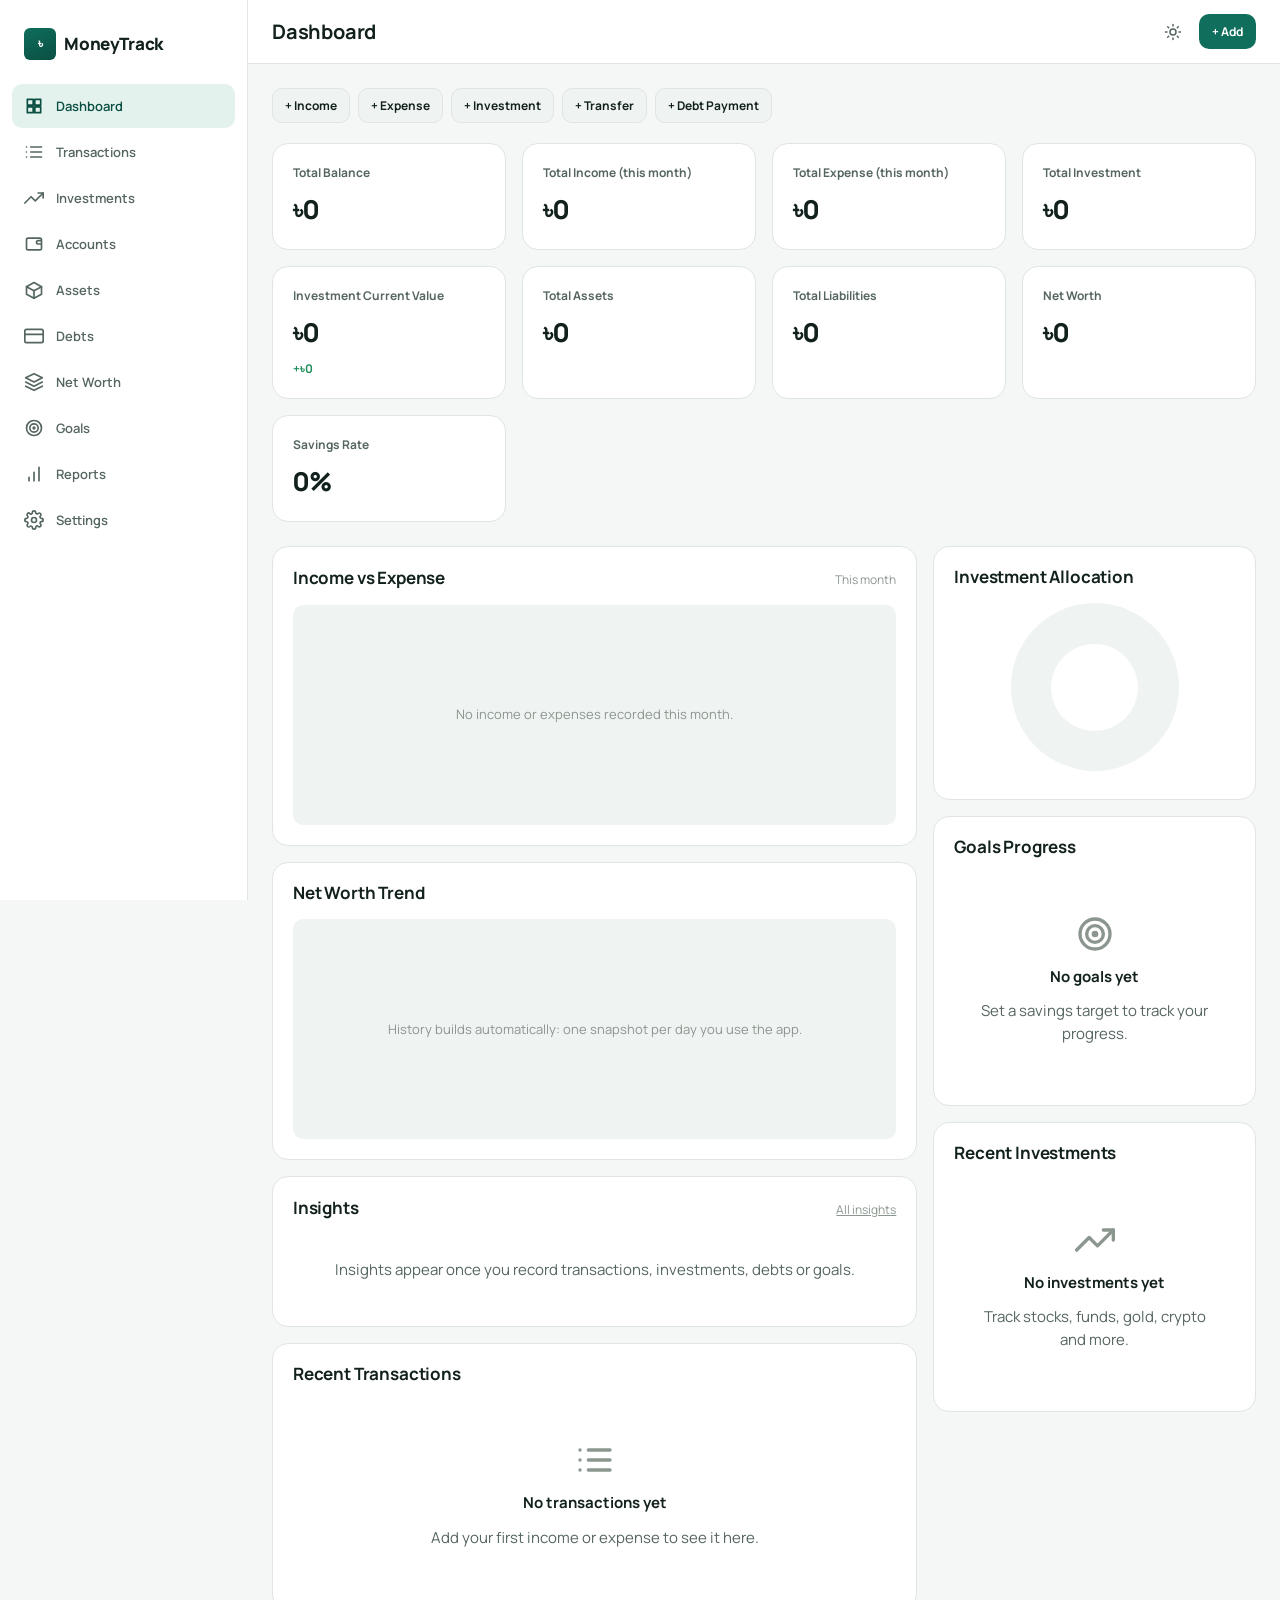
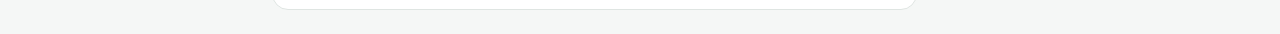
<file: index.html>
<!DOCTYPE html>
<html lang="en">
<head>
<meta charset="UTF-8">
<meta name="viewport" content="width=device-width, initial-scale=1, viewport-fit=cover">
<title>MoneyTrack — Personal Finance & Investment Tracker</title>
<meta name="description" content="Track income, expenses, investments, assets, debts and net worth — all stored locally in your browser.">
<link rel="icon" href="data:image/svg+xml,<svg xmlns=%22http://www.w3.org/2000/svg%22 viewBox=%220 0 100 100%22><text y=%22.9em%22 font-size=%2290%22>৳</text></svg>">
<link rel="preconnect" href="https://fonts.googleapis.com">
<link rel="preconnect" href="https://fonts.gstatic.com" crossorigin>
<link href="https://fonts.googleapis.com/css2?family=Manrope:wght@500;600;700;800&display=swap" rel="stylesheet">
<link rel="stylesheet" href="css/variables.css">
<link rel="stylesheet" href="css/base.css">
<link rel="stylesheet" href="css/layout.css">
<link rel="stylesheet" href="css/components.css">
<link rel="stylesheet" href="css/dashboard.css">
<link rel="stylesheet" href="css/forms.css">
<link rel="stylesheet" href="css/responsive.css">
<link rel="stylesheet" href="css/print.css">
</head>
<body>

<div class="app-shell">
  <!-- Sidebar (desktop) -->
  <aside class="sidebar" aria-label="Primary navigation">
    <div class="sidebar__brand">
      <div class="sidebar__brand-mark">৳</div>
      <span class="sidebar__brand-name">MoneyTrack</span>
    </div>
    <nav class="nav-list" id="sidebarNav" aria-label="Sections"></nav>
  </aside>

  <!-- Header -->
  <header class="app-header">
    <h1 class="app-header__title" id="pageTitle">Dashboard</h1>
    <div class="app-header__actions">
      <div class="menu" id="themeMenu">
        <button class="btn btn-icon btn-ghost" id="themeToggleBtn" aria-label="Change theme" aria-haspopup="true">
          <svg class="icon" viewBox="0 0 24 24" fill="none" stroke="currentColor" stroke-width="2" stroke-linecap="round" stroke-linejoin="round"><circle cx="12" cy="12" r="4"/><path d="M12 2v2M12 20v2M4.9 4.9l1.4 1.4M17.7 17.7l1.4 1.4M2 12h2M20 12h2M4.9 19.1l1.4-1.4M17.7 6.3l1.4-1.4"/></svg>
        </button>
        <div class="menu__panel" id="themeMenuPanel">
          <button class="menu__item" data-theme-choice="light">Light</button>
          <button class="menu__item" data-theme-choice="dark">Dark</button>
          <button class="menu__item" data-theme-choice="system">System</button>
        </div>
      </div>
      <button class="btn btn-primary btn-sm" data-quick-action="Add Transaction">+ Add</button>
    </div>
  </header>

  <!-- Main -->
  <main class="app-main">

    <!-- Dashboard -->
    <section class="view is-active" id="view-dashboard">
      <div class="quick-actions" style="margin-bottom: var(--sp-5);">
        <button class="btn btn-secondary btn-sm" data-quick-action="Income">+ Income</button>
        <button class="btn btn-secondary btn-sm" data-quick-action="Expense">+ Expense</button>
        <button class="btn btn-secondary btn-sm" data-quick-action="Investment">+ Investment</button>
        <button class="btn btn-secondary btn-sm" data-quick-action="Transfer">+ Transfer</button>
        <button class="btn btn-secondary btn-sm" data-quick-action="Debt Payment">+ Debt Payment</button>
      </div>

      <div class="stat-grid" id="dashStatGrid"></div>

      <div class="dash-grid">
        <div class="dash-grid__main">
          <div class="card">
            <div class="card__header"><h3 class="card__title">Income vs Expense</h3><span class="form-hint">This month</span></div>
            <div id="dashIncomeExpenseChart"></div>
          </div>
          <div class="card">
            <div class="card__header"><h3 class="card__title">Net Worth Trend</h3></div>
            <div id="dashNetWorthChart"></div>
          </div>
          <div class="card">
            <div class="card__header"><h3 class="card__title">Insights</h3><a class="form-hint" href="#/reports">All insights</a></div>
            <div class="mini-list" id="dashInsights"></div>
          </div>
          <div class="card">
            <div class="card__header"><h3 class="card__title">Recent Transactions</h3></div>
            <div class="mini-list" id="recentTransactionsList"></div>
          </div>
        </div>
        <div class="dash-grid__side">
          <div class="card">
            <div class="card__header"><h3 class="card__title">Investment Allocation</h3></div>
            <div class="donut-chart" id="dashAllocationChart"></div>
            <div id="dashAllocationLegend"></div>
          </div>
          <div class="card">
            <div class="card__header"><h3 class="card__title">Goals Progress</h3></div>
            <div id="goalsProgressList"></div>
          </div>
          <div class="card">
            <div class="card__header"><h3 class="card__title">Recent Investments</h3></div>
            <div class="mini-list" id="recentInvestmentsList"></div>
          </div>
        </div>
      </div>
    </section>

    <!-- Transactions -->
    <section class="view" id="view-transactions">
      <div class="card" style="margin-bottom:var(--sp-4);">
        <div class="card__header">
          <h3 class="card__title">Transactions</h3>
          <button class="btn btn-primary btn-sm" id="addTransactionBtn">+ Add Transaction</button>
        </div>
        <div class="form-row form-row--3" style="margin-bottom: var(--sp-3);">
          <input type="search" class="form-control" id="txSearchInput" placeholder="Search category or note…">
          <select class="form-control" id="txFilterType"></select>
          <select class="form-control" id="txFilterAccount"></select>
        </div>
        <div class="form-row form-row--4">
          <input type="date" class="form-control" id="txFilterFrom" aria-label="From date">
          <input type="date" class="form-control" id="txFilterTo" aria-label="To date">
          <select class="form-control" id="txFilterSort">
            <option value="date_desc">Newest first</option>
            <option value="date_asc">Oldest first</option>
            <option value="amount_desc">Amount: high to low</option>
            <option value="amount_asc">Amount: low to high</option>
          </select>
          <button class="btn btn-secondary" id="txFilterClearBtn">Clear</button>
        </div>
      </div>
      <div class="card card--flush">
        <div class="empty-state" id="txEmptyState"></div>
        <div class="table-wrap" id="txTableWrap" style="display:none;">
          <table class="data-table">
            <thead><tr><th>Date</th><th>Type</th><th>Category</th><th>Account</th><th>Amount</th><th>Note</th><th></th></tr></thead>
            <tbody id="txTableBody"></tbody>
          </table>
        </div>
      </div>
    </section>

    <!-- Investments -->
    <section class="view" id="view-investments">
      <div class="card__header" style="margin-bottom:var(--sp-4);">
        <h3 class="card__title">Investments</h3>
        <button class="btn btn-primary btn-sm" id="addInvestmentBtn">+ Add Investment</button>
      </div>
      <div class="stat-grid" id="invStatGrid"></div>

      <div class="dash-grid">
        <div class="dash-grid__main">
          <div class="card card--flush">
            <div class="card__header" style="padding:var(--sp-5) var(--sp-5) 0;"><h3 class="card__title">Holdings</h3></div>
            <div class="empty-state" id="invEmptyState">
              <div class="empty-state__title">No investments yet</div>
              <p>Add a stock, fund, gold, crypto or other holding to start tracking performance.</p>
            </div>
            <div class="table-wrap" id="invTableWrap" style="display:none; padding: 0 var(--sp-2) var(--sp-2);">
              <table class="data-table">
                <thead><tr><th>Name</th><th>Type</th><th>Qty</th><th>Current Price</th><th>Invested</th><th>Current Value</th><th>P/L</th><th>ROI</th><th></th></tr></thead>
                <tbody id="invTableBody"></tbody>
              </table>
            </div>
          </div>
        </div>
        <div class="dash-grid__side">
          <div class="card">
            <div class="card__header"><h3 class="card__title">Allocation by Type</h3></div>
            <div class="donut-chart" id="allocationChart"></div>
            <div id="allocationLegend"></div>
          </div>
        </div>
      </div>
    </section>

    <!-- Accounts -->
    <section class="view" id="view-accounts">
      <div class="card__header" style="margin-bottom:var(--sp-4);">
        <h3 class="card__title">Accounts</h3>
        <button class="btn btn-primary btn-sm" id="addAccountBtn">+ Add Account</button>
      </div>
      <div class="stat-grid" id="accountsGrid"></div>
    </section>

    <!-- Assets -->
    <section class="view" id="view-assets">
      <div class="card__header" style="margin-bottom:var(--sp-4);">
        <h3 class="card__title">Assets</h3>
        <button class="btn btn-primary btn-sm" id="addAssetBtn">+ Add Asset</button>
      </div>
      <div class="stat-grid" id="assetStatGrid"></div>
      <div class="card" style="margin-bottom:var(--sp-4);">
        <div class="form-row form-row--filter">
          <input type="search" class="form-control" id="assetSearchInput" placeholder="Search name or notes…" aria-label="Search assets">
          <select class="form-control" id="assetFilterCategory" aria-label="Filter by category"></select>
          <button class="btn btn-secondary" id="assetFilterClearBtn">Clear</button>
        </div>
      </div>
      <div class="card card--flush">
        <div class="empty-state" id="assetEmptyState"></div>
        <div class="table-wrap" id="assetTableWrap" style="display:none;">
          <table class="data-table">
            <thead><tr><th>Name</th><th>Category</th><th>Purchased</th><th>Purchase Value</th><th>Current Value</th><th>Change</th><th></th></tr></thead>
            <tbody id="assetTableBody"></tbody>
          </table>
        </div>
      </div>
    </section>

    <!-- Debts -->
    <section class="view" id="view-debts">
      <div class="card__header" style="margin-bottom:var(--sp-4);">
        <h3 class="card__title">Debts</h3>
        <button class="btn btn-primary btn-sm" id="addDebtBtn">+ Add Debt</button>
      </div>
      <div class="stat-grid" id="debtStatGrid"></div>
      <div class="dash-grid">
        <div class="dash-grid__main">
          <div class="empty-state card" id="debtEmptyState"></div>
          <div class="debt-grid" id="debtGrid"></div>
        </div>
        <div class="dash-grid__side">
          <div class="card">
            <div class="card__header"><h3 class="card__title">Upcoming Due Dates</h3></div>
            <div class="mini-list" id="debtUpcomingList"></div>
          </div>
        </div>
      </div>
    </section>

    <!-- Net Worth -->
    <section class="view" id="view-networth">
      <div class="card nw-hero">
        <span class="stat-card__label">Current Net Worth</span>
        <div class="nw-hero__value num" id="nwValue"></div>
        <div id="nwChange"></div>
      </div>
      <div class="stat-grid stat-grid--5" id="nwStatGrid"></div>
      <div id="nwWarning"></div>
      <div class="dash-grid">
        <div class="dash-grid__main">
          <div class="card">
            <div class="card__header"><h3 class="card__title">Net Worth History</h3></div>
            <div id="nwChart"></div>
          </div>
          <div class="card card--flush">
            <div class="card__header" style="padding:var(--sp-5) var(--sp-5) 0;"><h3 class="card__title">Recent Snapshots</h3></div>
            <div class="table-wrap" style="padding:0 var(--sp-2) var(--sp-2);">
              <table class="data-table">
                <thead><tr><th>Date</th><th>Total Assets</th><th>Liabilities</th><th>Net Worth</th><th>Change</th></tr></thead>
                <tbody id="nwHistoryBody"></tbody>
              </table>
            </div>
          </div>
        </div>
        <div class="dash-grid__side">
          <div class="card">
            <div class="card__header"><h3 class="card__title">Composition</h3></div>
            <div class="stack-bar" id="nwBar"></div>
            <div id="nwLegend"></div>
            <p class="form-hint" style="margin-top:var(--sp-4);"><strong>Net worth</strong> = account balances + other assets + investment current value − liabilities. Each item is counted once: money moved into an investment has already left the account.</p>
          </div>
        </div>
      </div>
    </section>

    <!-- Goals -->
    <section class="view" id="view-goals">
      <div class="card__header" style="margin-bottom:var(--sp-4);">
        <h3 class="card__title">Goals</h3>
        <button class="btn btn-primary btn-sm" id="addGoalBtn">+ Add Goal</button>
      </div>
      <div class="stat-grid" id="goalStatGrid"></div>
      <div class="empty-state card" id="goalEmptyState"></div>
      <div class="goal-grid" id="goalGrid"></div>
    </section>

    <!-- Reports -->
    <section class="view" id="view-reports">
      <div class="card" style="margin-bottom:var(--sp-4);">
        <div class="segmented" id="reportRange" role="group" aria-label="Report period">
          <button type="button" class="segmented__btn is-active" data-range="month" aria-pressed="true">This month</button>
          <button type="button" class="segmented__btn" data-range="last" aria-pressed="false">Last month</button>
          <button type="button" class="segmented__btn" data-range="year" aria-pressed="false">This year</button>
          <button type="button" class="segmented__btn" data-range="custom" aria-pressed="false">Custom</button>
        </div>
        <div class="form-row form-row--dates" id="reportCustom" style="display:none;margin-top:var(--sp-3);">
          <input type="date" class="form-control" id="reportFrom" aria-label="From date">
          <input type="date" class="form-control" id="reportTo" aria-label="To date">
        </div>
        <span class="form-error" id="reportRangeError">Start date must be on or before the end date.</span>
        <p class="form-hint" id="reportRangeLabel" style="margin-top:var(--sp-3);"></p>
      </div>
      <div class="stat-grid stat-grid--5" id="reportStatGrid"></div>
      <div class="card" style="margin-bottom:var(--sp-4);">
        <div class="card__header"><h3 class="card__title">Insights</h3><span class="form-hint">This month so far vs last month</span></div>
        <div class="mini-list" id="reportInsights"></div>
        <p class="form-hint" style="margin-top:var(--sp-3);">Insights describe your recorded data only. They are not financial advice.</p>
      </div>
      <div class="dash-grid">
        <div class="dash-grid__main">
          <div class="card">
            <div class="card__header"><h3 class="card__title">Income vs Expense</h3></div>
            <div id="reportBarChart"></div>
          </div>
          <div class="card">
            <div class="card__header"><h3 class="card__title">Net Worth</h3></div>
            <div id="reportNwChart"></div>
          </div>
        </div>
        <div class="dash-grid__side">
          <div class="card">
            <div class="card__header"><h3 class="card__title">Expense Categories</h3></div>
            <div id="reportCategories"></div>
          </div>
          <div class="card">
            <div class="card__header"><h3 class="card__title">Investment Allocation</h3></div>
            <div class="donut-chart" id="reportDonut"></div>
            <div id="reportAllocation"></div>
          </div>
        </div>
      </div>
      <p class="form-hint" style="margin-top:var(--sp-4);">Income and expenses exclude transfers, debt payments and investment contributions. Investment P/L and allocation reflect current holdings.</p>
    </section>

    <!-- Settings -->
    <section class="view" id="view-settings"></section>

  </main>

  <!-- Bottom nav (mobile) -->
  <nav class="bottom-nav" aria-label="Primary navigation">
    <div class="bottom-nav__list" id="bottomNavList"></div>
  </nav>
  <div class="more-sheet" id="moreSheet" role="menu" aria-label="More sections"></div>
  <button class="fab" id="fabAdd" aria-label="Quick add">+</button>
</div>

<!-- Confirm dialog -->
<div class="modal-backdrop" id="confirmBackdrop">
  <div class="modal modal--sm" role="alertdialog" aria-modal="true" aria-labelledby="confirmTitle">
    <div class="modal__header"><h3 id="confirmTitle">Are you sure?</h3></div>
    <div class="modal__body"><p id="confirmMessage"></p></div>
    <div class="modal__footer">
      <button class="btn btn-secondary" id="confirmCancelBtn">Cancel</button>
      <button class="btn btn-primary" id="confirmOkBtn">Confirm</button>
    </div>
  </div>
</div>

<!-- Account modal -->
<div class="modal-backdrop" id="accountModalBackdrop">
  <div class="modal" role="dialog" aria-modal="true" aria-labelledby="accountModalTitle">
    <div class="modal__header">
      <h3 id="accountModalTitle">Add Account</h3>
      <button class="btn btn-icon btn-ghost" id="accountModalCloseBtn" aria-label="Close"><svg class="icon" viewBox="0 0 24 24" fill="none" stroke="currentColor" stroke-width="2" stroke-linecap="round" stroke-linejoin="round" aria-hidden="true"><path d="M18 6L6 18M6 6l12 12"/></svg></button>
    </div>
    <form id="accountForm">
      <div class="modal__body">
        <input type="hidden" id="accountId">
        <div class="form-group">
          <label class="form-label" for="accountName">Account name <span class="required">*</span></label>
          <input type="text" class="form-control" id="accountName" placeholder="e.g. bKash, City Bank" required>
          <span class="form-error">Account name is required.</span>
        </div>
        <div class="form-row">
          <div class="form-group">
            <label class="form-label" for="accountType">Account type</label>
            <select class="form-control" id="accountType"></select>
          </div>
          <div class="form-group">
            <label class="form-label" for="accountOpeningBalance">Opening balance <span class="required">*</span></label>
            <div class="input-prefix-group">
              <span class="prefix">৳</span>
              <input type="number" step="0.01" class="form-control" id="accountOpeningBalance" placeholder="0">
            </div>
            <span class="form-error">Enter a valid amount.</span>
            <span class="form-hint" id="accountOpeningBalanceHint" style="display:none;">Balance now updates automatically from transactions.</span>
          </div>
        </div>
        <div class="form-group">
          <label class="form-label" for="accountNotes">Notes</label>
          <textarea class="form-control" id="accountNotes" placeholder="Optional"></textarea>
        </div>
      </div>
      <div class="modal__footer">
        <button type="button" class="btn btn-secondary" id="accountModalCancelBtn">Cancel</button>
        <button type="submit" class="btn btn-primary">Save Account</button>
      </div>
    </form>
  </div>
</div>

<!-- Transaction modal -->
<div class="modal-backdrop" id="txModalBackdrop">
  <div class="modal" role="dialog" aria-modal="true" aria-labelledby="txModalTitle">
    <div class="modal__header">
      <h3 id="txModalTitle">Add Transaction</h3>
      <button class="btn btn-icon btn-ghost" id="txModalCloseBtn" aria-label="Close"><svg class="icon" viewBox="0 0 24 24" fill="none" stroke="currentColor" stroke-width="2" stroke-linecap="round" stroke-linejoin="round" aria-hidden="true"><path d="M18 6L6 18M6 6l12 12"/></svg></button>
    </div>
    <form id="txForm">
      <div class="modal__body">
        <input type="hidden" id="txId">
        <div class="form-row">
          <div class="form-group">
            <label class="form-label" for="txType">Type</label>
            <select class="form-control" id="txType"></select>
          </div>
          <div class="form-group">
            <label class="form-label" for="txAmount">Amount <span class="required">*</span></label>
            <div class="input-prefix-group">
              <span class="prefix">৳</span>
              <input type="number" step="0.01" min="0.01" class="form-control" id="txAmount" placeholder="0">
            </div>
            <span class="form-error">Enter an amount greater than 0.</span>
          </div>
        </div>
        <div class="form-group" id="txCategoryGroup">
          <label class="form-label" for="txCategory">Category <span class="required">*</span></label>
          <input type="text" class="form-control" id="txCategory" list="txCategoryList" placeholder="Select or type a category">
          <datalist id="txCategoryList"></datalist>
          <span class="form-error">Category is required.</span>
        </div>
        <div class="form-group" id="txDebtGroup" style="display:none;">
          <label class="form-label" for="txDebt">Debt (optional)</label>
          <select class="form-control" id="txDebt"></select>
          <span class="form-hint">Linking reduces the debt's remaining amount automatically.</span>
        </div>
        <div class="form-row">
          <div class="form-group">
            <label class="form-label" for="txAccount">Account <span class="required">*</span></label>
            <select class="form-control" id="txAccount"></select>
            <span class="form-error">Select an account.</span>
          </div>
          <div class="form-group" id="txToAccountGroup" style="display:none;">
            <label class="form-label" for="txToAccount">To account <span class="required">*</span></label>
            <select class="form-control" id="txToAccount"></select>
            <span class="form-error">Select a different account.</span>
          </div>
          <div class="form-group">
            <label class="form-label" for="txDate">Date <span class="required">*</span></label>
            <input type="date" class="form-control" id="txDate">
            <span class="form-error">Date is required.</span>
          </div>
        </div>
        <div class="form-group">
          <label class="form-label" for="txNote">Note</label>
          <textarea class="form-control" id="txNote" placeholder="Optional"></textarea>
        </div>
      </div>
      <div class="modal__footer">
        <button type="button" class="btn btn-secondary" id="txModalCancelBtn">Cancel</button>
        <button type="submit" class="btn btn-primary">Save Transaction</button>
      </div>
    </form>
  </div>
</div>

<!-- Investment modal -->
<div class="modal-backdrop" id="invModalBackdrop">
  <div class="modal" role="dialog" aria-modal="true" aria-labelledby="invModalTitle">
    <div class="modal__header">
      <h3 id="invModalTitle">Add Investment</h3>
      <button class="btn btn-icon btn-ghost" id="invModalCloseBtn" aria-label="Close"><svg class="icon" viewBox="0 0 24 24" fill="none" stroke="currentColor" stroke-width="2" stroke-linecap="round" stroke-linejoin="round" aria-hidden="true"><path d="M18 6L6 18M6 6l12 12"/></svg></button>
    </div>
    <form id="invForm">
      <div class="modal__body">
        <input type="hidden" id="invId">
        <div class="form-row">
          <div class="form-group">
            <label class="form-label" for="invType">Investment type</label>
            <select class="form-control" id="invType"></select>
          </div>
          <div class="form-group">
            <label class="form-label" for="invName">Name <span class="required">*</span></label>
            <input type="text" class="form-control" id="invName" placeholder="e.g. Grameenphone, BDT Gold">
            <span class="form-error">Name is required.</span>
          </div>
        </div>
        <div class="form-row">
          <div class="form-group">
            <label class="form-label" for="invQuantity">Quantity <span class="required">*</span></label>
            <input type="number" step="0.0001" min="0.0001" class="form-control" id="invQuantity" placeholder="1">
            <span class="form-error">Enter a valid quantity.</span>
          </div>
          <div class="form-group">
            <label class="form-label" for="invBuyPrice">Buy price</label>
            <div class="input-prefix-group"><span class="prefix">৳</span><input type="number" step="0.01" class="form-control" id="invBuyPrice" placeholder="0"></div>
          </div>
        </div>
        <div class="form-row">
          <div class="form-group">
            <label class="form-label" for="invInvestedAmount">Invested amount <span class="required">*</span></label>
            <div class="input-prefix-group"><span class="prefix">৳</span><input type="number" step="0.01" class="form-control" id="invInvestedAmount" placeholder="0"></div>
            <span class="form-hint">Auto-fills from quantity × buy price; edit freely. Adding a holding here doesn't move money out of an account. If this came from an account, also record an "Investment Contribution" transaction for the same amount so it isn't double-counted.</span>
            <span class="form-error">Enter a valid amount.</span>
          </div>
          <div class="form-group">
            <label class="form-label" for="invCurrentPrice">Current price <span class="required">*</span></label>
            <div class="input-prefix-group"><span class="prefix">৳</span><input type="number" step="0.01" class="form-control" id="invCurrentPrice" placeholder="0"></div>
            <span class="form-error">Enter a valid price.</span>
          </div>
        </div>
        <div class="form-row">
          <div class="form-group">
            <label class="form-label" for="invFees">Fees</label>
            <div class="input-prefix-group"><span class="prefix">৳</span><input type="number" step="0.01" class="form-control" id="invFees" placeholder="0"></div>
          </div>
          <div class="form-group">
            <label class="form-label" for="invDate">Purchase date <span class="required">*</span></label>
            <input type="date" class="form-control" id="invDate">
            <span class="form-error">Date is required.</span>
          </div>
        </div>
        <div class="form-group">
          <label class="form-label" for="invNotes">Notes</label>
          <textarea class="form-control" id="invNotes" placeholder="Optional"></textarea>
        </div>
      </div>
      <div class="modal__footer">
        <button type="button" class="btn btn-secondary" id="invModalCancelBtn">Cancel</button>
        <button type="submit" class="btn btn-primary">Save Investment</button>
      </div>
    </form>
  </div>
</div>

<!-- Asset modal -->
<div class="modal-backdrop" id="assetModalBackdrop">
  <div class="modal" role="dialog" aria-modal="true" aria-labelledby="assetModalTitle">
    <div class="modal__header">
      <h3 id="assetModalTitle">Add Asset</h3>
      <button class="btn btn-icon btn-ghost" id="assetModalCloseBtn" aria-label="Close"><svg class="icon" viewBox="0 0 24 24" fill="none" stroke="currentColor" stroke-width="2" stroke-linecap="round" stroke-linejoin="round" aria-hidden="true"><path d="M18 6L6 18M6 6l12 12"/></svg></button>
    </div>
    <form id="assetForm">
      <div class="modal__body">
        <input type="hidden" id="assetId">
        <div class="form-group">
          <label class="form-label" for="assetName">Name <span class="required">*</span></label>
          <input type="text" class="form-control" id="assetName" placeholder="e.g. Flat in Uttara, Toyota Axio">
          <span class="form-error">Name is required.</span>
        </div>
        <div class="form-group">
          <label class="form-label" for="assetCategory">Category</label>
          <select class="form-control" id="assetCategory"></select>
          <span class="form-hint">Tracked as an investment already? Keep it in Investments only, so net worth isn't counted twice.</span>
        </div>
        <div class="form-row">
          <div class="form-group">
            <label class="form-label" for="assetPurchaseValue">Purchase value <span class="required">*</span></label>
            <div class="input-prefix-group"><span class="prefix">৳</span><input type="number" step="0.01" min="0" class="form-control" id="assetPurchaseValue" placeholder="0"></div>
            <span class="form-error">Enter a valid amount.</span>
          </div>
          <div class="form-group">
            <label class="form-label" for="assetCurrentValue">Current estimated value <span class="required">*</span></label>
            <div class="input-prefix-group"><span class="prefix">৳</span><input type="number" step="0.01" min="0" class="form-control" id="assetCurrentValue" placeholder="0"></div>
            <span class="form-error">Enter a valid amount.</span>
          </div>
        </div>
        <div class="form-group">
          <label class="form-label" for="assetPurchaseDate">Purchase date</label>
          <input type="date" class="form-control" id="assetPurchaseDate">
        </div>
        <div class="form-group">
          <label class="form-label" for="assetNotes">Notes</label>
          <textarea class="form-control" id="assetNotes" placeholder="Optional"></textarea>
        </div>
      </div>
      <div class="modal__footer">
        <button type="button" class="btn btn-secondary" id="assetModalCancelBtn">Cancel</button>
        <button type="submit" class="btn btn-primary">Save Asset</button>
      </div>
    </form>
  </div>
</div>

<!-- Debt modal -->
<div class="modal-backdrop" id="debtModalBackdrop">
  <div class="modal" role="dialog" aria-modal="true" aria-labelledby="debtModalTitle">
    <div class="modal__header">
      <h3 id="debtModalTitle">Add Debt</h3>
      <button class="btn btn-icon btn-ghost" id="debtModalCloseBtn" aria-label="Close"><svg class="icon" viewBox="0 0 24 24" fill="none" stroke="currentColor" stroke-width="2" stroke-linecap="round" stroke-linejoin="round" aria-hidden="true"><path d="M18 6L6 18M6 6l12 12"/></svg></button>
    </div>
    <form id="debtForm">
      <div class="modal__body">
        <input type="hidden" id="debtId">
        <div class="form-row">
          <div class="form-group">
            <label class="form-label" for="debtName">Name <span class="required">*</span></label>
            <input type="text" class="form-control" id="debtName" placeholder="e.g. Bank loan, Visa card">
            <span class="form-error">Name is required.</span>
          </div>
          <div class="form-group">
            <label class="form-label" for="debtType">Type</label>
            <select class="form-control" id="debtType"></select>
          </div>
        </div>
        <div class="form-row">
          <div class="form-group">
            <label class="form-label" for="debtOriginal">Original amount <span class="required">*</span></label>
            <div class="input-prefix-group"><span class="prefix">৳</span><input type="number" step="0.01" min="0.01" class="form-control" id="debtOriginal" placeholder="0"></div>
            <span class="form-error">Enter an amount greater than 0.</span>
          </div>
          <div class="form-group">
            <label class="form-label" for="debtPaid">Paid amount</label>
            <div class="input-prefix-group"><span class="prefix">৳</span><input type="number" step="0.01" min="0" class="form-control" id="debtPaid" placeholder="0"></div>
            <span class="form-error" id="debtPaidError">Enter a valid amount.</span>
            <span class="form-hint" id="debtPaidHint" style="display:none;"></span>
          </div>
        </div>
        <div class="form-group">
          <label class="form-label" for="debtRemaining">Remaining amount</label>
          <div class="input-prefix-group"><span class="prefix">৳</span><input type="text" class="form-control" id="debtRemaining" readonly tabindex="-1"></div>
          <span class="form-hint">Original amount − paid amount.</span>
        </div>
        <div class="form-row">
          <div class="form-group">
            <label class="form-label" for="debtInterest">Interest rate (%)</label>
            <input type="number" step="0.01" min="0" class="form-control" id="debtInterest" placeholder="0">
            <span class="form-error">Enter a valid rate.</span>
          </div>
          <div class="form-group">
            <label class="form-label" for="debtMonthly">Monthly payment</label>
            <div class="input-prefix-group"><span class="prefix">৳</span><input type="number" step="0.01" min="0" class="form-control" id="debtMonthly" placeholder="0"></div>
            <span class="form-error">Enter a valid amount.</span>
          </div>
        </div>
        <div class="form-group">
          <label class="form-label" for="debtDue">Due date</label>
          <input type="date" class="form-control" id="debtDue">
        </div>
        <div class="form-group">
          <label class="form-label" for="debtNotes">Notes</label>
          <textarea class="form-control" id="debtNotes" placeholder="Optional"></textarea>
        </div>
      </div>
      <div class="modal__footer">
        <button type="button" class="btn btn-secondary" id="debtModalCancelBtn">Cancel</button>
        <button type="submit" class="btn btn-primary">Save Debt</button>
      </div>
    </form>
  </div>
</div>

<!-- Goal modal -->
<div class="modal-backdrop" id="goalModalBackdrop">
  <div class="modal" role="dialog" aria-modal="true" aria-labelledby="goalModalTitle">
    <div class="modal__header">
      <h3 id="goalModalTitle">Add Goal</h3>
      <button class="btn btn-icon btn-ghost" id="goalModalCloseBtn" aria-label="Close"><svg class="icon" viewBox="0 0 24 24" fill="none" stroke="currentColor" stroke-width="2" stroke-linecap="round" stroke-linejoin="round" aria-hidden="true"><path d="M18 6L6 18M6 6l12 12"/></svg></button>
    </div>
    <form id="goalForm">
      <div class="modal__body">
        <input type="hidden" id="goalId">
        <div class="form-group">
          <label class="form-label" for="goalName">Goal name <span class="required">*</span></label>
          <input type="text" class="form-control" id="goalName" placeholder="e.g. Laptop, Emergency fund">
          <span class="form-error">Goal name is required.</span>
        </div>
        <div class="form-row">
          <div class="form-group">
            <label class="form-label" for="goalTarget">Target amount <span class="required">*</span></label>
            <div class="input-prefix-group"><span class="prefix">৳</span><input type="number" step="0.01" min="0.01" class="form-control" id="goalTarget" placeholder="0"></div>
            <span class="form-error">Enter an amount greater than 0.</span>
          </div>
          <div class="form-group">
            <label class="form-label" for="goalSaved">Current saved amount</label>
            <div class="input-prefix-group"><span class="prefix">৳</span><input type="number" step="0.01" min="0" class="form-control" id="goalSaved" placeholder="0"></div>
            <span class="form-error">Enter a valid amount.</span>
          </div>
        </div>
        <span class="form-hint" style="display:block;margin:calc(-1 * var(--sp-2)) 0 var(--sp-4);">Goal savings are tracked separately and don't change your net worth.</span>
        <div class="form-group">
          <label class="form-label" for="goalDate">Target date</label>
          <input type="date" class="form-control" id="goalDate">
        </div>
        <div class="form-group">
          <label class="form-label" for="goalNotes">Notes</label>
          <textarea class="form-control" id="goalNotes" placeholder="Optional"></textarea>
        </div>
      </div>
      <div class="modal__footer">
        <button type="button" class="btn btn-secondary" id="goalModalCancelBtn">Cancel</button>
        <button type="submit" class="btn btn-primary">Save Goal</button>
      </div>
    </form>
  </div>
</div>

<!-- Toasts -->
<div class="toast-region" id="toastRegion" aria-live="polite"></div>

<script src="js/storage.js"></script>
<script src="js/utils.js"></script>
<script src="js/calculations.js"></script>
<script src="js/accounts.js"></script>
<script src="js/transactions.js"></script>
<script src="js/investments.js"></script>
<script src="js/assets.js"></script>
<script src="js/debts.js"></script>
<script src="js/networth.js"></script>
<script src="js/goals.js"></script>
<script src="js/insights.js"></script>
<script src="js/reports.js"></script>
<script src="js/settings.js"></script>
<script src="js/router.js"></script>
<script src="js/app.js"></script>
</body>
</html>
</file>
<file: css/variables.css>
/* ===== MoneyTrack Design Tokens ===== */
:root {
  /* Brand */
  --color-primary: #0F6E5C;
  --color-primary-dark: #0A4F42;
  --color-primary-light: #E4F2EE;
  --color-accent: #B8860B;
  --color-accent-light: #FBF3DE;

  /* Semantic */
  --color-success: #1E8E5A;
  --color-success-bg: #E7F5EE;
  --color-danger: #C0392B;
  --color-danger-bg: #FBEAE8;
  --color-warning: #B8860B;
  --color-warning-bg: #FBF3DE;
  --color-info: #2461A8;
  --color-info-bg: #E9F1FA;

  /* Neutrals (light mode) */
  --bg-app: #F5F7F6;
  --bg-surface: #FFFFFF;
  --bg-surface-raised: #FFFFFF;
  --bg-subtle: #EFF3F1;
  --border-color: #DFE5E2;
  --border-strong: #C7D0CB;
  --text-primary: #12211D;
  --text-secondary: #55655F;
  --text-muted: #8B968F;
  --text-on-primary: #FFFFFF;
  --shadow-color: 160 20% 10%;
  --shadow-sm: 0 1px 2px hsl(var(--shadow-color) / 0.06);
  --shadow-md: 0 4px 12px hsl(var(--shadow-color) / 0.08);
  --shadow-lg: 0 12px 32px hsl(var(--shadow-color) / 0.12);

  /* Typography */
  --font-ui: "Manrope", "Segoe UI", system-ui, -apple-system, sans-serif;
  --font-numeric: "Manrope", system-ui, sans-serif;
  --fs-xs: 0.75rem;
  --fs-sm: 0.8125rem;
  --fs-base: 0.9375rem;
  --fs-md: 1.0625rem;
  --fs-lg: 1.25rem;
  --fs-xl: 1.625rem;
  --fs-2xl: 2rem;
  --fs-3xl: 2.5rem;
  --lh-tight: 1.2;
  --lh-normal: 1.5;

  /* Spacing scale */
  --sp-1: 4px;
  --sp-2: 8px;
  --sp-3: 12px;
  --sp-4: 16px;
  --sp-5: 20px;
  --sp-6: 24px;
  --sp-8: 32px;
  --sp-10: 40px;
  --sp-12: 48px;

  /* Radius */
  --radius-sm: 6px;
  --radius-md: 10px;
  --radius-lg: 16px;
  --radius-pill: 999px;

  /* Layout */
  --sidebar-width: 248px;
  --sidebar-width-collapsed: 76px;
  --header-height: 64px;
  --bottom-nav-height: 62px;
  --fab-size: 56px;

  /* Motion */
  --transition-fast: 120ms ease;
  --transition-base: 200ms ease;

  color-scheme: light;
}

:root[data-theme="dark"] {
  color-scheme: dark;
  --bg-app: #0D1613;
  --bg-surface: #142320;
  --bg-surface-raised: #172A26;
  --bg-subtle: #1B2E29;
  --border-color: #24413A;
  --border-strong: #305448;
  --text-primary: #EAF2EF;
  --text-secondary: #A9BDB6;
  --text-muted: #6E8A81;
  --text-on-primary: #FFFFFF;
  --color-primary: #2FA98A;
  --color-primary-dark: #237A63;
  --color-primary-light: #16332C;
  --color-success: #3BB889;
  --color-success-bg: #14322A;
  --color-danger: #E2695C;
  --color-danger-bg: #3A1C19;
  --color-warning: #D4AF4A;
  --color-warning-bg: #33291B;
  --color-info: #5B9BD9;
  --color-info-bg: #17293A;
  --shadow-color: 160 40% 2%;
}

@media (prefers-color-scheme: dark) {
  :root:not([data-theme="light"]) {
    color-scheme: dark;
    --bg-app: #0D1613;
    --bg-surface: #142320;
    --bg-surface-raised: #172A26;
    --bg-subtle: #1B2E29;
    --border-color: #24413A;
    --border-strong: #305448;
    --text-primary: #EAF2EF;
    --text-secondary: #A9BDB6;
    --text-muted: #6E8A81;
    --text-on-primary: #FFFFFF;
    --color-primary: #2FA98A;
    --color-primary-dark: #237A63;
    --color-primary-light: #16332C;
    --color-success: #3BB889;
    --color-success-bg: #14322A;
    --color-danger: #E2695C;
    --color-danger-bg: #3A1C19;
    --color-warning: #D4AF4A;
    --color-warning-bg: #33291B;
    --color-info: #5B9BD9;
    --color-info-bg: #17293A;
    --shadow-color: 160 40% 2%;
  }
}
</file>
<file: css/base.css>
/* ===== Reset & base ===== */
*, *::before, *::after { box-sizing: border-box; }
html, body { height: 100%; }
body {
  margin: 0;
  font-family: var(--font-ui);
  font-size: var(--fs-base);
  line-height: var(--lh-normal);
  color: var(--text-primary);
  background: var(--bg-app);
  -webkit-font-smoothing: antialiased;
  transition: background var(--transition-base), color var(--transition-base);
}
h1, h2, h3, h4, p, figure { margin: 0; }
h1, h2, h3, h4 { font-weight: 700; line-height: var(--lh-tight); letter-spacing: -0.01em; }
h1 { font-size: var(--fs-2xl); }
h2 { font-size: var(--fs-xl); }
h3 { font-size: var(--fs-lg); }
h4 { font-size: var(--fs-md); }
a { color: inherit; }
button { font-family: inherit; }
ul { list-style: none; margin: 0; padding: 0; }
img, svg { display: block; max-width: 100%; }
input, select, textarea { font-family: inherit; font-size: inherit; color: inherit; }

.num { font-variant-numeric: tabular-nums; font-feature-settings: "tnum" 1; }

::selection { background: var(--color-primary-light); color: var(--color-primary-dark); }

:focus-visible {
  outline: 2px solid var(--color-primary);
  outline-offset: 2px;
}

/* Scrollbars */
::-webkit-scrollbar { width: 10px; height: 10px; }
::-webkit-scrollbar-thumb { background: var(--border-strong); border-radius: var(--radius-pill); }
::-webkit-scrollbar-track { background: transparent; }

.visually-hidden {
  position: absolute; width: 1px; height: 1px; padding: 0; margin: -1px;
  overflow: hidden; clip: rect(0,0,0,0); white-space: nowrap; border: 0;
}

@media (prefers-reduced-motion: reduce) {
  *, *::before, *::after { animation-duration: 0.01ms !important; transition-duration: 0.01ms !important; }
}
</file>
<file: css/layout.css>
/* ===== App shell layout ===== */
.app-shell {
  display: grid;
  grid-template-columns: var(--sidebar-width) 1fr;
  grid-template-rows: var(--header-height) 1fr;
  grid-template-areas:
    "sidebar header"
    "sidebar main";
  min-height: 100vh;
  height: 100%;
}

/* Sidebar (desktop) */
.sidebar {
  grid-area: sidebar;
  background: var(--bg-surface);
  border-right: 1px solid var(--border-color);
  display: flex;
  flex-direction: column;
  padding: var(--sp-5) var(--sp-3);
  position: sticky;
  top: 0;
  height: 100vh;
}
.sidebar__brand {
  display: flex;
  align-items: center;
  gap: var(--sp-2);
  padding: var(--sp-2) var(--sp-3) var(--sp-6);
}
.sidebar__brand-mark {
  width: 32px; height: 32px;
  border-radius: var(--radius-sm);
  background: linear-gradient(155deg, var(--color-primary), var(--color-primary-dark));
  display: flex; align-items: center; justify-content: center;
  color: #fff; font-weight: 800; font-size: var(--fs-sm);
  flex-shrink: 0;
}
.sidebar__brand-name { font-weight: 800; font-size: var(--fs-md); letter-spacing: -0.01em; }

.nav-list { display: flex; flex-direction: column; gap: 2px; flex: 1; overflow-y: auto; }
.nav-link {
  display: flex; align-items: center; gap: var(--sp-3);
  padding: var(--sp-3) var(--sp-3);
  border-radius: var(--radius-md);
  color: var(--text-secondary);
  font-size: var(--fs-sm);
  font-weight: 600;
  cursor: pointer;
  border: 0; background: none; width: 100%; text-align: left;
  transition: background var(--transition-fast), color var(--transition-fast);
}
.nav-link:hover { background: var(--bg-subtle); color: var(--text-primary); }
.nav-link.is-active { background: var(--color-primary-light); color: var(--color-primary-dark); }
.nav-link .icon { width: 20px; height: 20px; flex-shrink: 0; }

.sidebar__footer { padding-top: var(--sp-3); border-top: 1px solid var(--border-color); }

/* Header */
.app-header {
  grid-area: header;
  background: var(--bg-surface);
  border-bottom: 1px solid var(--border-color);
  display: flex; align-items: center; justify-content: space-between;
  padding: 0 var(--sp-6);
  gap: var(--sp-4);
  position: sticky; top: 0; z-index: 20;
}
.app-header__title { font-size: var(--fs-lg); font-weight: 700; }
.app-header__actions { display: flex; align-items: center; gap: var(--sp-2); }

/* Main */
.app-main {
  grid-area: main;
  padding: var(--sp-6);
  max-width: 1280px;
  width: 100%;
  margin: 0 auto;
}

.view { display: none; }
.view.is-active { display: block; animation: view-in 180ms ease; }
@keyframes view-in { from { opacity: 0; transform: translateY(4px); } to { opacity: 1; transform: none; } }

/* Bottom nav (mobile) */
.bottom-nav {
  display: none;
  position: fixed; left: 0; right: 0; bottom: 0;
  height: var(--bottom-nav-height);
  background: var(--bg-surface);
  border-top: 1px solid var(--border-color);
  z-index: 30;
  padding-bottom: env(safe-area-inset-bottom, 0px);
}
.bottom-nav__list { display: flex; height: 100%; }
.bottom-nav__item {
  flex: 1; display: flex; flex-direction: column; align-items: center; justify-content: center;
  gap: 2px; border: 0; background: none; color: var(--text-muted); font-size: 10.5px; font-weight: 600;
  cursor: pointer;
}
.bottom-nav__item.is-active { color: var(--color-primary); }
.bottom-nav__item .icon { width: 20px; height: 20px; }

.fab {
  position: fixed; right: var(--sp-5);
  bottom: calc(var(--bottom-nav-height) + var(--sp-4));
  width: var(--fab-size); height: var(--fab-size);
  border-radius: 50%;
  background: var(--color-primary);
  color: #fff; border: 0;
  box-shadow: var(--shadow-lg);
  display: none; align-items: center; justify-content: center;
  cursor: pointer; z-index: 25;
  font-size: 26px; line-height: 1;
}
.fab:active { transform: scale(0.94); }

/* "More" sheet (mobile) */
.more-sheet {
  display: none; position: fixed; right: var(--sp-3);
  bottom: calc(var(--bottom-nav-height) + var(--sp-2) + env(safe-area-inset-bottom, 0px));
  min-width: 200px; padding: var(--sp-2); z-index: 35;
  background: var(--bg-surface); border: 1px solid var(--border-color);
  border-radius: var(--radius-lg); box-shadow: var(--shadow-lg);
}
.app-main { min-width: 0; }
</file>
<file: css/components.css>
/* ===== Reusable components ===== */

/* Buttons */
.btn {
  display: inline-flex; align-items: center; justify-content: center; gap: var(--sp-2);
  padding: var(--sp-3) var(--sp-4);
  border-radius: var(--radius-md);
  font-size: var(--fs-sm); font-weight: 700;
  border: 1px solid transparent;
  cursor: pointer;
  transition: background var(--transition-fast), border-color var(--transition-fast), transform var(--transition-fast);
  white-space: nowrap;
}
.btn:active { transform: translateY(1px); }
.btn-primary { background: var(--color-primary); color: #fff; }
.btn-primary:hover { background: var(--color-primary-dark); }
.btn-secondary { background: var(--bg-subtle); color: var(--text-primary); border-color: var(--border-color); }
.btn-secondary:hover { background: var(--border-color); }
.btn-outline { background: transparent; color: var(--color-primary); border-color: var(--color-primary); }
.btn-outline:hover { background: var(--color-primary-light); }
.btn-danger { background: var(--color-danger); color: #fff; }
.btn-danger:hover { filter: brightness(0.92); }
.btn-ghost { background: transparent; color: var(--text-secondary); }
.btn-ghost:hover { background: var(--bg-subtle); color: var(--text-primary); }
.btn-icon { padding: var(--sp-2); border-radius: var(--radius-md); }
.btn-sm { padding: var(--sp-2) var(--sp-3); font-size: var(--fs-xs); }
.btn:disabled { opacity: 0.5; cursor: not-allowed; }
.btn .icon { width: 18px; height: 18px; }

/* Cards */
.card {
  background: var(--bg-surface);
  border: 1px solid var(--border-color);
  border-radius: var(--radius-lg);
  padding: var(--sp-5);
}
.card--flush { padding: 0; }
.card__header {
  display: flex; align-items: center; justify-content: space-between;
  margin-bottom: var(--sp-4);
}
.card__title { font-size: var(--fs-md); font-weight: 700; }

/* Stat card */
.stat-card {
  background: var(--bg-surface);
  border: 1px solid var(--border-color);
  border-radius: var(--radius-lg);
  padding: var(--sp-5);
  display: flex; flex-direction: column; gap: var(--sp-2);
}
.stat-card__label { font-size: var(--fs-xs); color: var(--text-secondary); font-weight: 700; }
.stat-card__value { font-size: var(--fs-xl); font-weight: 800; letter-spacing: -0.01em; white-space: nowrap; }
.stat-card__delta { font-size: var(--fs-xs); font-weight: 700; display: inline-flex; align-items: center; gap: 4px; }
.stat-card__delta.is-positive { color: var(--color-success); }
.stat-card__delta.is-negative { color: var(--color-danger); }

/* Badges / pills */
.badge {
  display: inline-flex; align-items: center; gap: 4px;
  padding: 3px 9px; border-radius: var(--radius-pill);
  font-size: var(--fs-xs); font-weight: 700;
}
.badge-success { background: var(--color-success-bg); color: var(--color-success); }
.badge-danger { background: var(--color-danger-bg); color: var(--color-danger); }
.badge-warning { background: var(--color-warning-bg); color: var(--color-warning); }
.badge-info { background: var(--color-info-bg); color: var(--color-info); }
.badge-neutral { background: var(--bg-subtle); color: var(--text-secondary); }

.amount-positive { color: var(--color-success); font-weight: 700; }
.amount-negative { color: var(--color-danger); font-weight: 700; }

/* Table */
.table-wrap { overflow-x: auto; }
.data-table { width: 100%; border-collapse: collapse; font-size: var(--fs-sm); }
.data-table th {
  text-align: left; padding: var(--sp-3); color: var(--text-secondary);
  font-size: var(--fs-xs); font-weight: 700; text-transform: none;
  border-bottom: 1px solid var(--border-color); white-space: nowrap;
}
.data-table td { padding: var(--sp-3); border-bottom: 1px solid var(--border-color); vertical-align: middle; }
.data-table tr:last-child td { border-bottom: none; }
.data-table tr:hover td { background: var(--bg-subtle); }
.row-actions { display: flex; gap: var(--sp-1); justify-content: flex-end; }

/* Empty state */
.empty-state {
  display: flex; flex-direction: column; align-items: center; text-align: center;
  gap: var(--sp-3); padding: var(--sp-10) var(--sp-4); color: var(--text-secondary);
}
.empty-state .icon { width: 40px; height: 40px; color: var(--text-muted); }
.empty-state__title { font-weight: 700; color: var(--text-primary); }

/* Modal */
.modal-backdrop {
  position: fixed; inset: 0; background: rgba(10, 20, 17, 0.45);
  display: none; align-items: center; justify-content: center; z-index: 100;
  padding: var(--sp-4);
  backdrop-filter: blur(1px);
}
.modal-backdrop.is-open { display: flex; }
.modal {
  background: var(--bg-surface); border-radius: var(--radius-lg);
  width: 100%; max-width: 480px; max-height: 90vh; overflow-y: auto;
  box-shadow: var(--shadow-lg);
}
.modal--sm { max-width: 380px; }
.modal--lg { max-width: 680px; }
.modal__header {
  display: flex; align-items: center; justify-content: space-between;
  padding: var(--sp-5); border-bottom: 1px solid var(--border-color);
  position: sticky; top: 0; background: var(--bg-surface);
}
.modal__body { padding: var(--sp-5); }
.modal__footer {
  padding: var(--sp-5); border-top: 1px solid var(--border-color);
  display: flex; justify-content: flex-end; gap: var(--sp-2);
  position: sticky; bottom: 0; background: var(--bg-surface);
}

/* Toasts */
.toast-region {
  position: fixed; z-index: 200;
  right: var(--sp-5); bottom: var(--sp-5);
  display: flex; flex-direction: column; gap: var(--sp-2);
  max-width: 320px;
}
.toast {
  background: var(--text-primary); color: var(--bg-app);
  padding: var(--sp-3) var(--sp-4); border-radius: var(--radius-md);
  font-size: var(--fs-sm); font-weight: 600;
  box-shadow: var(--shadow-md);
  display: flex; align-items: center; gap: var(--sp-2);
  animation: toast-in 180ms ease;
}
.toast.is-success { background: var(--color-success); color: #fff; }
.toast.is-error { background: var(--color-danger); color: #fff; }
.toast.is-leaving { animation: toast-out 160ms ease forwards; }
@keyframes toast-in { from { opacity: 0; transform: translateY(8px); } to { opacity: 1; transform: none; } }
@keyframes toast-out { to { opacity: 0; transform: translateY(8px); } }

/* Dropdown menu (used for theme toggle etc.) */
.menu { position: relative; }
.menu__panel {
  position: absolute; right: 0; top: calc(100% + 6px);
  background: var(--bg-surface); border: 1px solid var(--border-color);
  border-radius: var(--radius-md); box-shadow: var(--shadow-md);
  min-width: 180px; padding: var(--sp-1); z-index: 40; display: none;
}
.menu__panel.is-open { display: block; }
.menu__item {
  display: flex; align-items: center; gap: var(--sp-2); width: 100%;
  padding: var(--sp-2) var(--sp-3); border-radius: var(--radius-sm);
  background: none; border: 0; font-size: var(--fs-sm); color: var(--text-primary); text-align: left; cursor: pointer;
}
.menu__item:hover { background: var(--bg-subtle); }

.avatar-btn {
  width: 36px; height: 36px; border-radius: 50%;
  background: var(--color-primary-light); color: var(--color-primary-dark);
  border: 0; font-weight: 700; cursor: pointer;
}

/* Progress bar */
.progress { height: 8px; border-radius: var(--radius-pill); background: var(--bg-subtle); overflow: hidden; }
.progress__fill { height: 100%; background: var(--color-primary); border-radius: var(--radius-pill); transition: width var(--transition-base); }

.donut-chart { width: 168px; height: 168px; border-radius: 50%; position: relative; margin: 0 auto var(--sp-2); }
.donut-chart::after { content: ""; position: absolute; inset: 24%; border-radius: 50%; background: var(--bg-surface); }

.skeleton {
  background: linear-gradient(90deg, var(--bg-subtle) 25%, var(--border-color) 37%, var(--bg-subtle) 63%);
  background-size: 400% 100%; animation: skeleton-loading 1.4s ease infinite; border-radius: var(--radius-sm);
}
@keyframes skeleton-loading { 0% { background-position: 100% 50%; } 100% { background-position: 0 50%; } }
</file>
<file: css/dashboard.css>
/* ===== Dashboard-specific layout ===== */
.stat-grid {
  display: grid;
  grid-template-columns: repeat(auto-fit, minmax(190px, 1fr));
  gap: var(--sp-4);
  margin-bottom: var(--sp-6);
}

.dash-grid {
  display: grid;
  grid-template-columns: minmax(0, 2fr) minmax(0, 1fr);
  gap: var(--sp-4);
  align-items: start;
}
.dash-grid__main, .dash-grid__side { min-width: 0; display: flex; flex-direction: column; gap: var(--sp-4); }

.quick-actions { display: flex; flex-wrap: wrap; gap: var(--sp-2); }

.chart-placeholder {
  height: 220px; border-radius: var(--radius-md);
  background: var(--bg-subtle);
  display: flex; align-items: center; justify-content: center;
  color: var(--text-muted); font-size: var(--fs-sm);
}

.goal-item { display: flex; flex-direction: column; gap: var(--sp-1); padding: var(--sp-3) 0; border-bottom: 1px solid var(--border-color); }
.goal-item:last-child { border-bottom: none; }
.goal-item__top { display: flex; justify-content: space-between; font-size: var(--fs-sm); font-weight: 600; }

.mini-list { display: flex; flex-direction: column; }
.mini-list__row { display: flex; align-items: center; gap: var(--sp-3); padding: var(--sp-2) 0; border-bottom: 1px solid var(--border-color); }
.mini-list__row:last-child { border-bottom: none; }
.mini-list__icon {
  width: 36px; height: 36px; border-radius: var(--radius-md); flex-shrink: 0;
  display: flex; align-items: center; justify-content: center;
  background: var(--bg-subtle); color: var(--text-secondary);
}
.mini-list__body { flex: 1; min-width: 0; }
.mini-list__title { font-size: var(--fs-sm); font-weight: 600; overflow: hidden; text-overflow: ellipsis; white-space: nowrap; }
.mini-list__meta { font-size: var(--fs-xs); color: var(--text-muted); }
.mini-list__amount { font-size: var(--fs-sm); font-weight: 700; white-space: nowrap; }

.debt-grid, .goal-grid { display: grid; grid-template-columns: repeat(auto-fill, minmax(260px, 1fr)); gap: var(--sp-4); }
.debt-grid:empty, .goal-grid:empty { display: none; }
.debt-card__meta { display: flex; flex-wrap: wrap; gap: var(--sp-1) var(--sp-4); font-size: var(--fs-xs); color: var(--text-secondary); margin: var(--sp-3) 0; }
.debt-card__row { display: flex; justify-content: space-between; font-size: var(--fs-xs); color: var(--text-secondary); margin-top: var(--sp-2); }
.debt-card__badges { display: flex; flex-wrap: wrap; gap: var(--sp-1) var(--sp-2); margin-top: var(--sp-1); }
.mini-list__icon .icon { width: 20px; height: 20px; }

.nw-hero { display: flex; flex-direction: column; gap: var(--sp-2); margin-bottom: var(--sp-4); }
.nw-hero__value { font-size: var(--fs-3xl); font-weight: 800; letter-spacing: -0.02em; line-height: 1.1; }
.stack-bar { display: flex; height: 12px; border-radius: var(--radius-pill); overflow: hidden; background: var(--bg-subtle); margin-bottom: var(--sp-3); }
.stack-bar > span { height: 100%; }
.nw-warning { border-left: 4px solid var(--color-warning); margin-bottom: var(--sp-4); display: flex; flex-direction: column; gap: var(--sp-1); }
.line-chart { width: 100%; height: auto; overflow: visible; }
.line-chart__caption { display: flex; justify-content: space-between; gap: var(--sp-3); font-size: var(--fs-xs); color: var(--text-muted); margin-top: var(--sp-2); flex-wrap: wrap; }
.stat-grid--5 { grid-template-columns: repeat(auto-fit, minmax(160px, 1fr)); }

.goal-item .progress { margin-top: var(--sp-1); }

.chart-scroll { overflow-x: auto; }
.bars { display: flex; gap: var(--sp-2); align-items: flex-end; padding-top: var(--sp-2); }
.bars__col { flex: 1; min-width: 0; display: flex; flex-direction: column; }
.bars__pair { display: flex; align-items: flex-end; justify-content: center; gap: 3px; border-bottom: 1px solid var(--border-color); }
.bars__pair i { display: block; width: min(22px, 42%); border-radius: 4px 4px 0 0; }
.bars__label { font-size: var(--fs-xs); color: var(--text-muted); text-align: center; margin-top: var(--sp-1); white-space: nowrap; }
.chart-legend { display: flex; gap: var(--sp-4); font-size: var(--fs-xs); color: var(--text-secondary); margin-top: var(--sp-2); }
.chart-legend i { display: inline-block; width: 10px; height: 10px; border-radius: 3px; margin-right: 6px; vertical-align: -1px; }
.cat-row { padding: var(--sp-2) 0; }
.cat-row__top { display: flex; justify-content: space-between; gap: var(--sp-3); font-size: var(--fs-sm); font-weight: 600; margin-bottom: 4px; }
.cat-row__top span:first-child { overflow: hidden; text-overflow: ellipsis; white-space: nowrap; }
#reportRange { max-width: 480px; }
.insight__text { flex: 1; min-width: 0; font-size: var(--fs-sm); line-height: 1.45; }
.insight__text strong { font-weight: 800; }
</file>
<file: css/forms.css>
/* ===== Forms ===== */
.form-group { margin-bottom: var(--sp-4); }
.form-row { display: grid; grid-template-columns: 1fr 1fr; gap: var(--sp-3); }
.form-label {
  display: block; font-size: var(--fs-xs); font-weight: 700; color: var(--text-secondary);
  margin-bottom: var(--sp-1);
}
.form-label .required { color: var(--color-danger); }
.form-control {
  width: 100%; padding: var(--sp-3); border-radius: var(--radius-md);
  border: 1px solid var(--border-color); background: var(--bg-app); color: var(--text-primary);
  font-size: var(--fs-base); transition: border-color var(--transition-fast);
}
.form-control:focus { border-color: var(--color-primary); outline: none; box-shadow: 0 0 0 3px var(--color-primary-light); }
select.form-control { appearance: none; background-image: linear-gradient(45deg, transparent 50%, var(--text-muted) 50%), linear-gradient(135deg, var(--text-muted) 50%, transparent 50%); background-position: calc(100% - 18px) center, calc(100% - 13px) center; background-size: 5px 5px, 5px 5px; background-repeat: no-repeat; padding-right: var(--sp-8); }
textarea.form-control { resize: vertical; min-height: 72px; }
.form-hint { font-size: var(--fs-xs); color: var(--text-muted); margin-top: var(--sp-1); }
.form-error { font-size: var(--fs-xs); color: var(--color-danger); margin-top: var(--sp-1); display: none; }
.form-control.is-invalid { border-color: var(--color-danger); }
.form-control.is-invalid + .form-error { display: block; }

.input-prefix-group { position: relative; }
.input-prefix-group .prefix { position: absolute; left: var(--sp-3); top: 50%; transform: translateY(-50%); color: var(--text-muted); font-weight: 600; pointer-events: none; }
.input-prefix-group .form-control { padding-left: var(--sp-8); }

.segmented { display: flex; background: var(--bg-subtle); border-radius: var(--radius-md); padding: 3px; gap: 2px; }
.segmented__btn { flex: 1; padding: var(--sp-2); border: 0; background: none; border-radius: var(--radius-sm); font-size: var(--fs-xs); font-weight: 700; color: var(--text-secondary); cursor: pointer; }
.segmented__btn.is-active { background: var(--bg-surface); color: var(--text-primary); box-shadow: var(--shadow-sm); }

.form-row--3 { grid-template-columns: 1.4fr 1fr 1fr; }
.form-row--4 { grid-template-columns: 1fr 1fr 1fr auto; }
.form-row--filter { grid-template-columns: 1.6fr 1fr auto; }
/* errors for inputs wrapped in a prefix group */
.input-prefix-group:has(.is-invalid) + .form-error { display: block; }
.form-row > * { min-width: 0; }
.form-row--dates { grid-template-columns: repeat(2, minmax(0, 1fr)); }
</file>
<file: css/responsive.css>
/* ===== Responsive breakpoints ===== */
@media (max-width: 1080px) {
  .dash-grid { grid-template-columns: minmax(0, 1fr); }
}

@media (max-width: 900px) {
  .app-shell {
    grid-template-columns: 1fr;
    grid-template-areas:
      "header"
      "main";
  }
  .sidebar { display: none; }
  .bottom-nav { display: block; }
  .fab { display: flex; }
  .app-main { padding: var(--sp-4); padding-bottom: calc(var(--bottom-nav-height) + var(--sp-8)); }
  .app-header { padding: 0 var(--sp-4); }
  .form-row { grid-template-columns: 1fr; }
  .form-row--3, .form-row--4, .form-row--filter, .form-row--dates { grid-template-columns: repeat(2, minmax(0, 1fr)); }
  .form-row--3 > :first-child, .form-row--filter > :first-child { grid-column: 1 / -1; }
  .more-sheet.is-open { display: block; }
  .toast-region { left: var(--sp-4); right: var(--sp-4); bottom: auto; top: calc(var(--header-height) + var(--sp-2)); max-width: none; }
}

@media (max-width: 480px) {
  .stat-grid { grid-template-columns: repeat(2, minmax(0, 1fr)); }
  .stat-card { padding: var(--sp-4); }
  .stat-card__value { font-size: var(--fs-lg); }
  .app-header__title { font-size: var(--fs-md); }
}
</file>
<file: css/print.css>
/* ===== Print styles ===== */
@media print {
  .sidebar, .app-header, .bottom-nav, .fab, .toast-region, .modal-backdrop, .quick-actions, .row-actions {
    display: none !important;
  }
  .app-shell { display: block; }
  .app-main { max-width: 100%; padding: 0; }
  body { background: #fff; color: #000; }
  .card, .stat-card { border: 1px solid #ccc; box-shadow: none; break-inside: avoid; }
}
</file>
